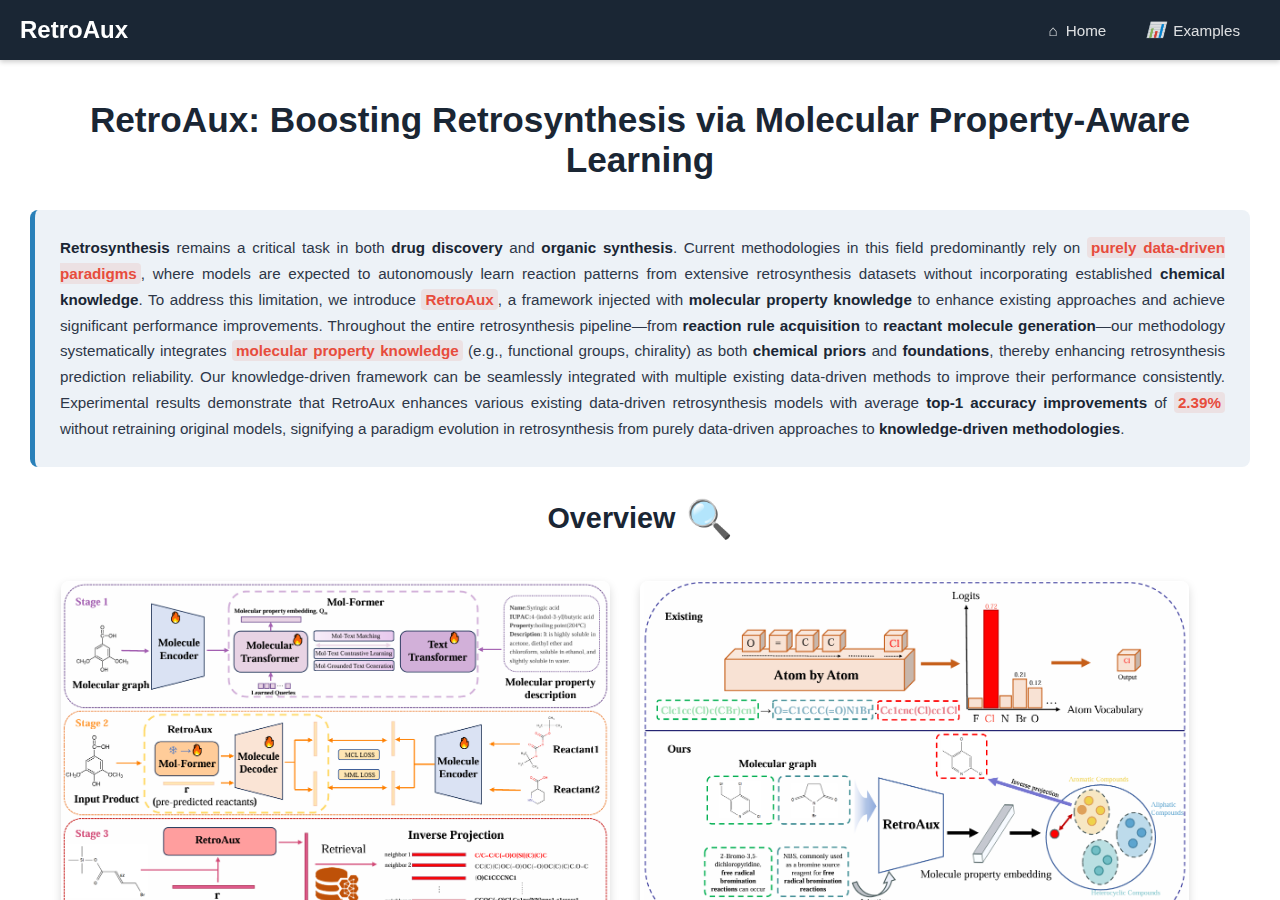
<file: index.html>
<!DOCTYPE html>
<html lang="zh-CN">
<head>
    <meta charset="UTF-8">
    <meta name="viewport" content="width=device-width, initial-scale=1.0">
    <title>RetroAux</title>
    <link rel="stylesheet" href="./css/home.css">
    <link rel="stylesheet" href="./css/head.css">
</head>
<body>
    <!-- 顶部导航栏（包含导航菜单） -->
    <nav class="top-navbar">
        <div class="logo">RetroAux</div>
        
        <!-- 水平导航菜单 -->
        <ul class="nav-menu">
            <li><a href="index.html" class="nav-item"><i>⌂</i> Home</a></li>
            <li><a href="examples.html" class="nav-item"><i>📊</i> Examples</a></li>
            <!-- <li><a href="methods.html" class="nav-item"><i>📝</i> Methods</a></li> 
            <li><a href="documentation.html" class="nav-item"><i>📚</i> Documentation</a></li> -->
        </ul>
        
<!--         <div class="navbar-right">
            <a href="about.html" class="about-link">About</a>
        </div> -->
    </nav>
    
    <!-- 主内容区 -->
    <div class="main-content" id = "content">
        <h1 class="page-title">RetroAux: Boosting Retrosynthesis via Molecular Property-Aware Learning</h1>
        
        <div class="description-container">
            <p class="description">
                <strong>Retrosynthesis</strong> remains a critical task in both <strong>drug discovery</strong> and <strong>organic synthesis</strong>. Current methodologies in this field predominantly rely on <span class="highlight">purely data-driven paradigms</span>, where models are expected to autonomously learn reaction patterns from extensive retrosynthesis datasets without incorporating established <strong>chemical knowledge</strong>. To address this limitation, we introduce <span class="highlight">RetroAux</span>, a framework injected with <strong>molecular property knowledge</strong> to enhance existing approaches and achieve significant performance improvements. 
                
                Throughout the entire retrosynthesis pipeline—from <strong>reaction rule acquisition</strong> to <strong>reactant molecule generation</strong>—our methodology systematically integrates <span class="highlight">molecular property knowledge</span> (e.g., functional groups, chirality) as both <strong>chemical priors</strong> and <strong>foundations</strong>, thereby enhancing retrosynthesis prediction reliability. Our knowledge-driven framework can be seamlessly integrated with multiple existing data-driven methods to improve their performance consistently. 
                
                Experimental results demonstrate that RetroAux enhances various existing data-driven retrosynthesis models with average <strong>top-1 accuracy improvements</strong> of <span class="highlight">2.39%</span> without retraining original models, signifying a paradigm evolution in retrosynthesis from purely data-driven approaches to <strong>knowledge-driven methodologies</strong>.
            </p>
        </div>
        
        <div class="section-title">
            Overview
            <span class="search-icon">🔍</span>
        </div>
        
        <div class="floating-images clearfix">
            <img src="./picture/method.png" alt="Method Diagram" class="floating-image">
            <img src="./picture/overview.png" alt="Overview Diagram" class="floating-image">
        </div>
    </div>

    <script src="./js/home.js"></script>
</body>
</html>
</file>
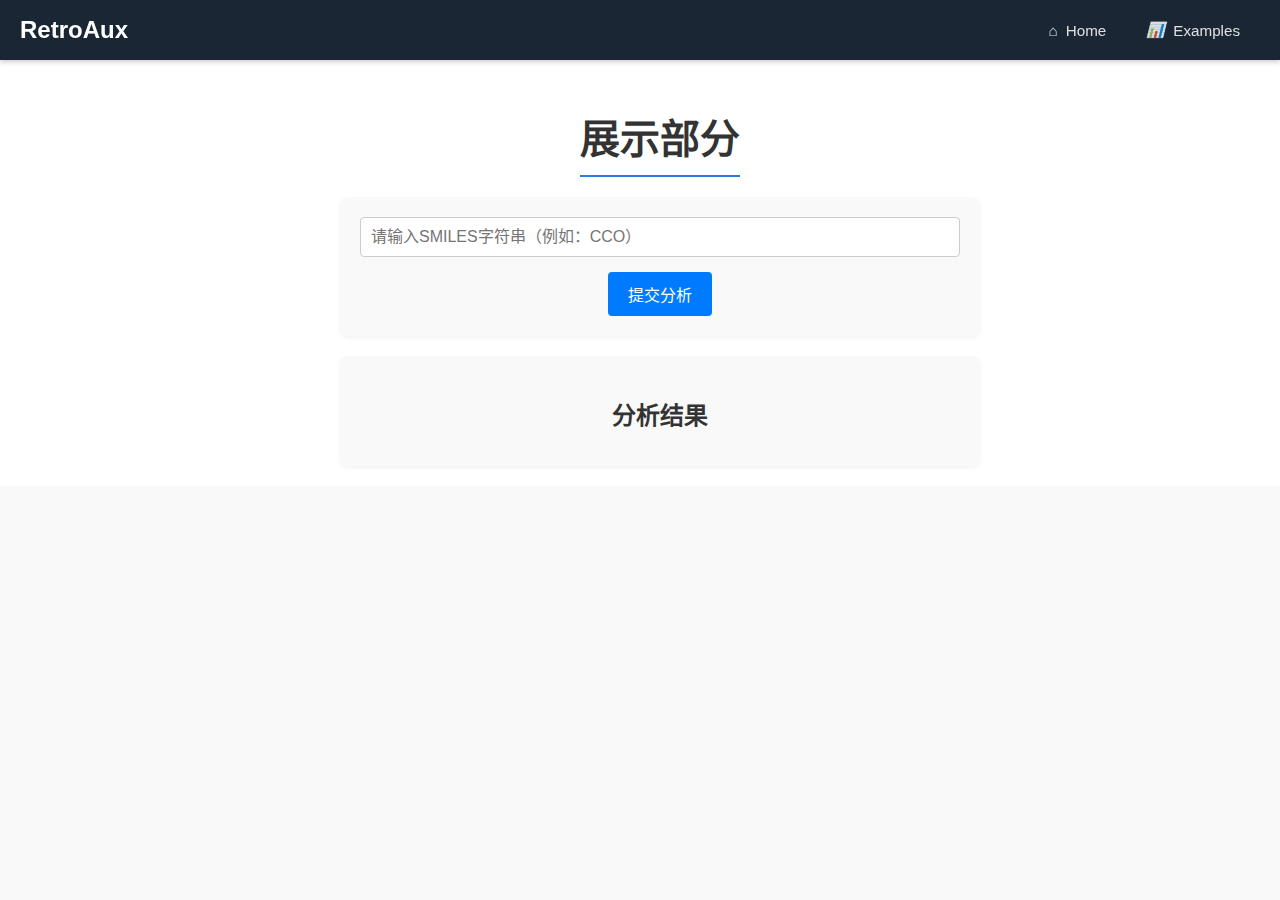
<file: examples.html>
<!DOCTYPE html>
<html lang="zh-CN">
<head>
    <meta charset="UTF-8">
    <meta name="viewport" content="width=device-width, initial-scale=1.0">
    <title>SMILES分子输入</title>
    <link rel="stylesheet" href="./css/examples.css">
    <link rel="stylesheet" href="./css/head.css">

</head>
<body>
    <!-- 顶部导航栏（包含导航菜单） -->
    <nav class="top-navbar">
        <div class="logo">RetroAux</div>
        
        <!-- 水平导航菜单 -->
        <ul class="nav-menu">
            <li><a href="index.html" class="nav-item"><i>⌂</i> Home</a></li>
            <li><a href="examples.html" class="nav-item"><i>📊</i> Examples</a></li>
        </ul>
        
<!--         <div class="navbar-right">
            <a href="about.html" class="about-link">About</a>
        </div> -->
    </nav>
    <div class="examples-layout">
        <div class="examples-container" id="content">
            <h1>展示部分</h1>
            
            <!-- 输入和输出区域 -->
            <div class="input-output-wrapper">
                <!-- 输入区域 -->
                <div class="input-section">
                    <form id="smilesForm" onsubmit="return false;">
                        <div class="input-group">
                            <input 
                                type="text" 
                                id="smilesInput" 
                                placeholder="请输入SMILES字符串（例如：CCO）"
                                autocomplete="off"
                                autocapitalize="off"
                                spellcheck="false"
                            >
                        </div>
                        <button type="button" id="submitBtn">提交分析</button>
                    </form>
                </div>

                <!-- 输出区域 -->
                <div class="output-section" id="outputSection">
                    <h2 class="output-title">分析结果</h2>
                    <div id="loadingMessage" style="display: none; color: red;">分析中...</div>
                    <div class="result-container" id="resultsContainer"></div>
                </div>
            </div>
        </div>
    </div>
    <script src="./js/examples.js"></script>
</body>
</html>
</file>
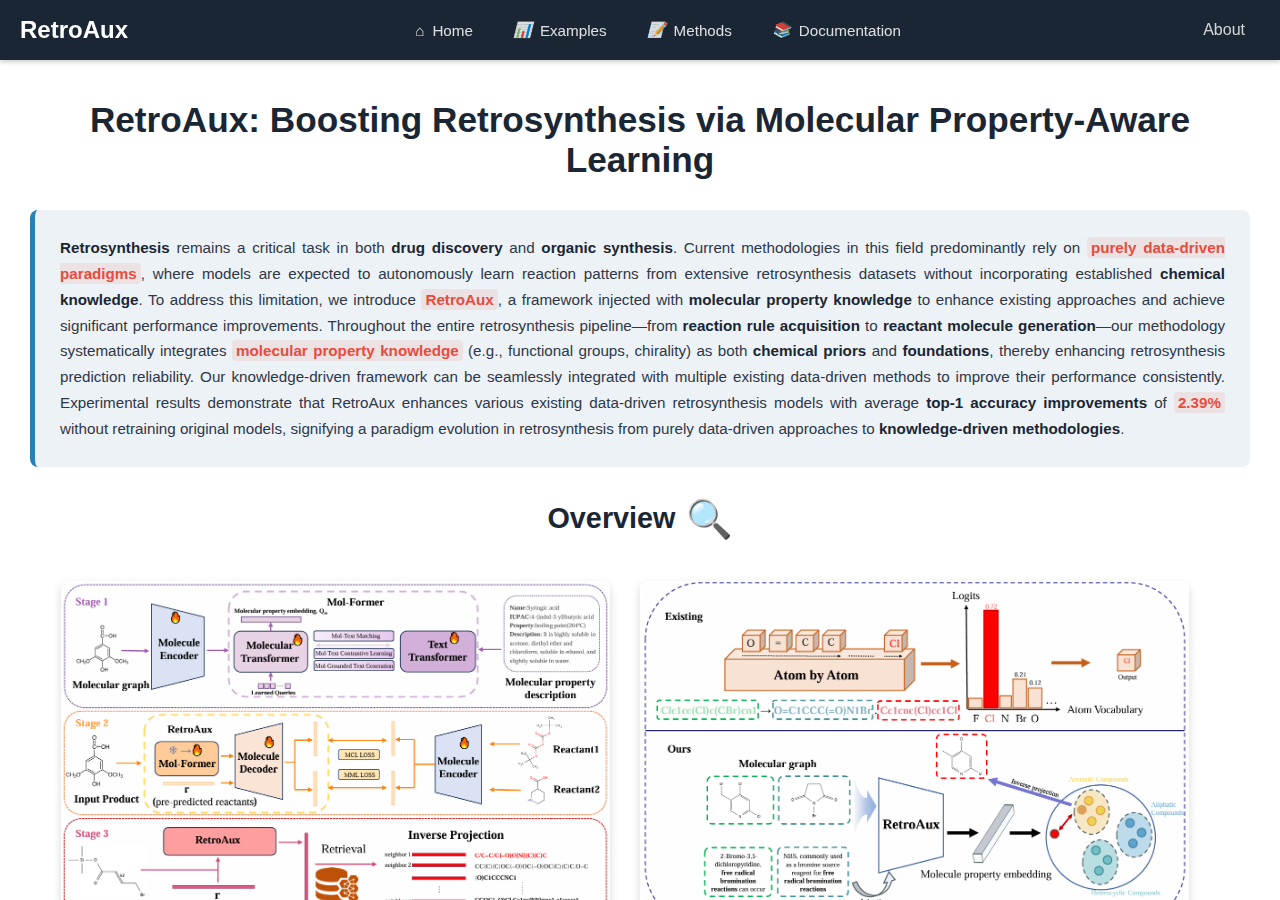
<file: home.html>
<!DOCTYPE html>
<html lang="zh-CN">
<head>
    <meta charset="UTF-8">
    <meta name="viewport" content="width=device-width, initial-scale=1.0">
    <title>RetroAux</title>
    <link rel="stylesheet" href="../css/home.css">
    <link rel="stylesheet" href="../css/head.css">
</head>
<body>
    <!-- 顶部导航栏（包含导航菜单） -->
    <nav class="top-navbar">
        <div class="logo">RetroAux</div>
        
        <!-- 水平导航菜单 -->
        <ul class="nav-menu">
            <li><a href="index.html" class="nav-item"><i>⌂</i> Home</a></li>
            <li><a href="examples.html" class="nav-item"><i>📊</i> Examples</a></li>
            <li><a href="methods.html" class="nav-item"><i>📝</i> Methods</a></li> 
            <li><a href="documentation.html" class="nav-item"><i>📚</i> Documentation</a></li>
        </ul>
        
        <div class="navbar-right">
            <a href="about.html" class="about-link">About</a>
        </div>
    </nav>
    
    <!-- 主内容区 -->
    <div class="main-content" id = "content">
        <h1 class="page-title">RetroAux: Boosting Retrosynthesis via Molecular Property-Aware Learning</h1>
        
        <div class="description-container">
            <p class="description">
                <strong>Retrosynthesis</strong> remains a critical task in both <strong>drug discovery</strong> and <strong>organic synthesis</strong>. Current methodologies in this field predominantly rely on <span class="highlight">purely data-driven paradigms</span>, where models are expected to autonomously learn reaction patterns from extensive retrosynthesis datasets without incorporating established <strong>chemical knowledge</strong>. To address this limitation, we introduce <span class="highlight">RetroAux</span>, a framework injected with <strong>molecular property knowledge</strong> to enhance existing approaches and achieve significant performance improvements. 
                
                Throughout the entire retrosynthesis pipeline—from <strong>reaction rule acquisition</strong> to <strong>reactant molecule generation</strong>—our methodology systematically integrates <span class="highlight">molecular property knowledge</span> (e.g., functional groups, chirality) as both <strong>chemical priors</strong> and <strong>foundations</strong>, thereby enhancing retrosynthesis prediction reliability. Our knowledge-driven framework can be seamlessly integrated with multiple existing data-driven methods to improve their performance consistently. 
                
                Experimental results demonstrate that RetroAux enhances various existing data-driven retrosynthesis models with average <strong>top-1 accuracy improvements</strong> of <span class="highlight">2.39%</span> without retraining original models, signifying a paradigm evolution in retrosynthesis from purely data-driven approaches to <strong>knowledge-driven methodologies</strong>.
            </p>
        </div>
        
        <div class="section-title">
            Overview
            <span class="search-icon">🔍</span>
        </div>
        
        <div class="floating-images clearfix">
            <img src="../picture/method.png" alt="Method Diagram" class="floating-image">
            <img src="../picture/overview.png" alt="Overview Diagram" class="floating-image">
        </div>
    </div>

    <script src="../js/home.js"></script>
</body>
</html>
</file>
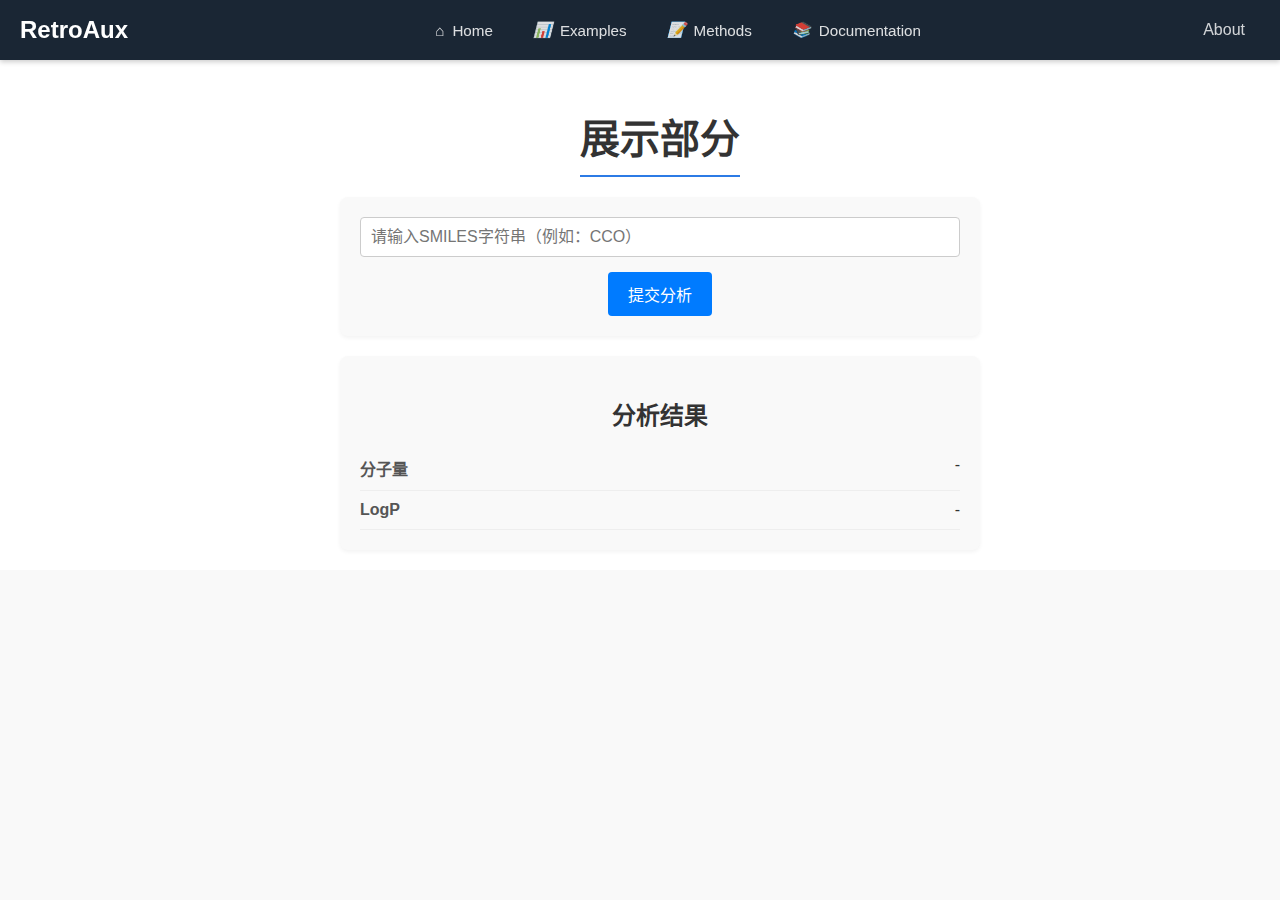
<file: html/examples.html>
<!DOCTYPE html>
<html lang="zh-CN">
<head>
    <meta charset="UTF-8">
    <meta name="viewport" content="width=device-width, initial-scale=1.0">
    <title>SMILES分子输入</title>
    <link rel="stylesheet" href="../css/examples.css">
    <link rel="stylesheet" href="../css/head.css">

    <script>
        // 在全局作用域定义函数(最早执行)
        function submitSmiles() {
            console.log("submitSmiles 函数被调用");
            
            // 获取输入值
            const smilesInput = document.getElementById('smilesInput');
            if (!smilesInput) {
                console.error("未找到输入框元素");
                return;
            }
            
            const smilesValue = smilesInput.value.trim();
            
            // 验证输入是否为空
            if (!smilesValue) {
                alert("请输入SMILES字符串");
                return;
            }
            
            // 验证SMILES格式
            const smilesRegex = /^[A-Za-z0-9@+\-\[\]\(\)=#$:\.\\\/]+$/;
            if (!smilesRegex.test(smilesValue)) {
                alert("SMILES格式不正确，请检查输入");
                return;
            }
            
            // 显示处理中状态
            const molecularWeightElement = document.getElementById('molecularWeight');
            const logPElement = document.getElementById('logP');
            
            if (molecularWeightElement) molecularWeightElement.textContent = "处理中...";
            if (logPElement) logPElement.textContent = "处理中...";
            
            // 发送数据到后端
            fetch('http://10.254.29.16:11357/upload', {
                method: 'POST',
                headers: {
                    'Content-Type': 'application/json',
                },
                body: JSON.stringify({ smiles: smilesValue }),
            })
            .then(response => {
                console.log("服务器响应状态:", response.status);
                if (!response.ok) {
                    throw new Error('服务器响应错误: ' + response.status);
                }
                return response.json();
            })
            .then(data => {
                console.log("接收到数据:", data);
                // 更新结果显示
                if (molecularWeightElement) molecularWeightElement.textContent = data.molecularWeight || '-';
                if (logPElement) logPElement.textContent = data.logP || '-';
            })
            .catch(error => {
                console.error("请求失败:", error);
                alert("请求失败，请检查网络连接或服务器状态");
                
                // 恢复默认值
                if (molecularWeightElement) molecularWeightElement.textContent = '-';
                if (logPElement) logPElement.textContent = '-';
            });
        }
    </script>
</head>
<body>
    <!-- 顶部导航栏（包含导航菜单） -->
    <nav class="top-navbar">
        <div class="logo">RetroAux</div>
        
        <!-- 水平导航菜单 -->
        <ul class="nav-menu">
            <li><a href="home.html" class="nav-item"><i>⌂</i> Home</a></li>
            <li><a href="examples.html" class="nav-item"><i>📊</i> Examples</a></li>
            <li><a href="methods.html" class="nav-item"><i>📝</i> Methods</a></li> 
            <li><a href="documentation.html" class="nav-item"><i>📚</i> Documentation</a></li>
        </ul>
        
        <div class="navbar-right">
            <a href="about.html" class="about-link">About</a>
        </div>
    </nav>
    <div class="examples-layout">
        <div class="examples-container" id="content">
            <h1>展示部分</h1>
            
            <!-- 输入和输出区域 -->
            <div class="input-output-wrapper">
                <!-- 输入区域 -->
                <div class="input-section">
                    <form id="smilesForm" onsubmit="return false;">
                        <div class="input-group">
                            <input 
                                type="text" 
                                id="smilesInput" 
                                placeholder="请输入SMILES字符串（例如：CCO）"
                                autocomplete="off"
                                autocapitalize="off"
                                spellcheck="false"
                            >
                        </div>
                        <button type="button" id="submitBtn" onclick="submitSmiles();">提交分析</button>
                    </form>
                </div>

                <!-- 输出区域 -->
                <div class="output-section" id="outputSection">
                    <h2 class="output-title">分析结果</h2>
                    <div class="result-container">
                        <div class="properties-list">
                            <div class="result-card">
                                <div class="result-property">
                                    <span class="property-name">分子量</span>
                                    <span class="property-value" id="molecularWeight">-</span>
                                </div>
                                <div class="result-property">
                                    <span class="property-name">LogP</span>
                                    <span class="property-value" id="logP">-</span>
                                </div>
                            </div>
                        </div>
                    </div>
                </div>
            </div>
        </div>
    </div>
</body>
</html>
</file>
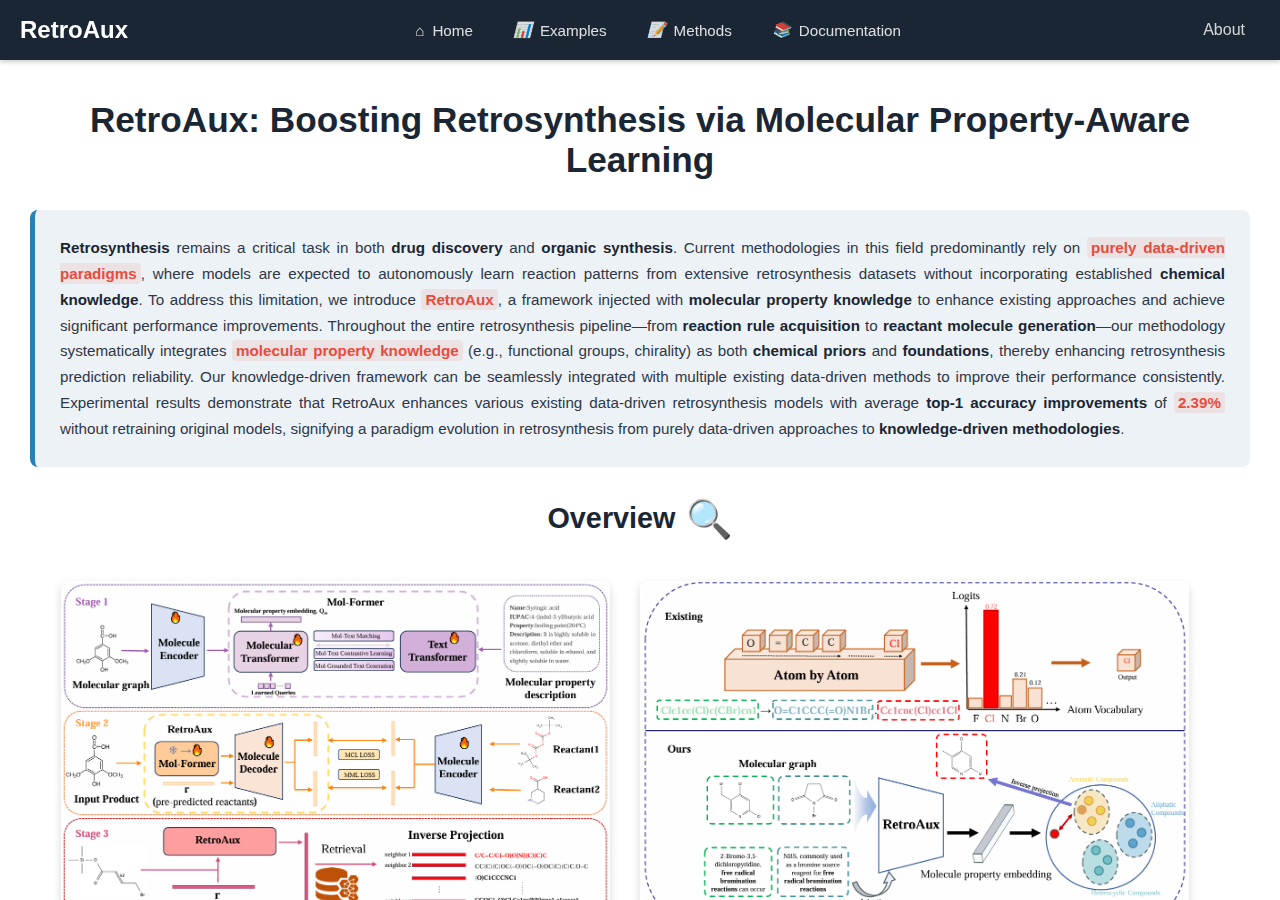
<file: html/home.html>
<!DOCTYPE html>
<html lang="zh-CN">
<head>
    <meta charset="UTF-8">
    <meta name="viewport" content="width=device-width, initial-scale=1.0">
    <title>RetroAux</title>
    <link rel="stylesheet" href="../css/home.css">
    <link rel="stylesheet" href="../css/head.css">
</head>
<body>
    <!-- 顶部导航栏（包含导航菜单） -->
    <nav class="top-navbar">
        <div class="logo">RetroAux</div>
        
        <!-- 水平导航菜单 -->
        <ul class="nav-menu">
            <li><a href="home.html" class="nav-item"><i>⌂</i> Home</a></li>
            <li><a href="examples.html" class="nav-item"><i>📊</i> Examples</a></li>
            <li><a href="methods.html" class="nav-item"><i>📝</i> Methods</a></li> 
            <li><a href="documentation.html" class="nav-item"><i>📚</i> Documentation</a></li>
        </ul>
        
        <div class="navbar-right">
            <a href="about.html" class="about-link">About</a>
        </div>
    </nav>
    
    <!-- 主内容区 -->
    <div class="main-content" id = "content">
        <h1 class="page-title">RetroAux: Boosting Retrosynthesis via Molecular Property-Aware Learning</h1>
        
        <div class="description-container">
            <p class="description">
                <strong>Retrosynthesis</strong> remains a critical task in both <strong>drug discovery</strong> and <strong>organic synthesis</strong>. Current methodologies in this field predominantly rely on <span class="highlight">purely data-driven paradigms</span>, where models are expected to autonomously learn reaction patterns from extensive retrosynthesis datasets without incorporating established <strong>chemical knowledge</strong>. To address this limitation, we introduce <span class="highlight">RetroAux</span>, a framework injected with <strong>molecular property knowledge</strong> to enhance existing approaches and achieve significant performance improvements. 
                
                Throughout the entire retrosynthesis pipeline—from <strong>reaction rule acquisition</strong> to <strong>reactant molecule generation</strong>—our methodology systematically integrates <span class="highlight">molecular property knowledge</span> (e.g., functional groups, chirality) as both <strong>chemical priors</strong> and <strong>foundations</strong>, thereby enhancing retrosynthesis prediction reliability. Our knowledge-driven framework can be seamlessly integrated with multiple existing data-driven methods to improve their performance consistently. 
                
                Experimental results demonstrate that RetroAux enhances various existing data-driven retrosynthesis models with average <strong>top-1 accuracy improvements</strong> of <span class="highlight">2.39%</span> without retraining original models, signifying a paradigm evolution in retrosynthesis from purely data-driven approaches to <strong>knowledge-driven methodologies</strong>.
            </p>
        </div>
        
        <div class="section-title">
            Overview
            <span class="search-icon">🔍</span>
        </div>
        
        <div class="floating-images clearfix">
            <img src="../picture/method.png" alt="Method Diagram" class="floating-image">
            <img src="../picture/overview.png" alt="Overview Diagram" class="floating-image">
        </div>
    </div>

    <script src="../js/home.js"></script>
</body>
</html>
</file>
<file: css/home.css>
* {
    margin: 0;
    padding: 0;
    box-sizing: border-box;
    font-family: -apple-system, BlinkMacSystemFont, "Segoe UI", Roboto, "Helvetica Neue", Arial, sans-serif;
}

html, body {
    margin: 0;
    padding: 0;
    width: 100%;
    height: 100%;
    overflow: hidden;
}

body {
    color: #333;
    background-color: #f5f5f5;
    display: flex;
    flex-direction: column;
    height: 100vh;
    overflow: hidden;
}



/* 主内容区 */
.main-content {
    flex: 1;
    padding: 30px;
    overflow-y: auto;
    height: calc(100vh - 60px);
    background-color: #ffffff;
    box-shadow: 0 0 10px rgba(0, 0, 0, 0.1);
    max-width: none; /* 原值为1200px，改为none */
    margin: 0; /* 移除水平居中 */
    width: 100%; /* 设置宽度为100% */
}

.page-title {
    text-align: center;
    font-size: 2.2rem;
    font-weight: 700;
    color: #1a2634;
    margin-bottom: 30px;
    padding-top: 10px;
}

/* 描述容器 */
.description-container {
    background-color: #edf2f7;
    border-radius: 8px;
    padding: 25px;
    margin-bottom: 30px;
    border-left: 5px solid #2980b9;
    max-width: none; /* 原值为1200px，改为none */
    width: 100%; /* 设置宽度为100% */
}

.description {
    max-width: 100%;
    margin: 0 auto;
    line-height: 1.7;
    font-size: 0.95rem;
    color: #2d3748;
    text-align: justify;
}

.description strong {
    font-weight: bold;
    color: #1a2634;
}

.description .highlight {
    font-weight: bold;
    color: #e74c3c;
    background-color: rgba(231, 76, 60, 0.1);
    padding: 2px 4px;
    border-radius: 4px;
}

.section-title {
    text-align: center;
    margin: 30px 0 20px;
    color: #1a2634;
    font-size: 1.8rem;
    font-weight: 700;
    display: flex;
    justify-content: center;
    align-items: center;
}

.search-icon {
    margin-left: 10px;
    font-size: 1.3em;
    color: #2980b9;
}

/* 浮动图片效果 */
.floating-images {
    display: flex;
    flex-wrap: wrap;
    justify-content: center;
    gap: 30px;
    margin-top: 40px;
}

.floating-image {
    width: 45%;
    height: auto;
    border-radius: 8px;
    box-shadow: 0 4px 10px rgba(0, 0, 0, 0.15);
    transition: all 0.3s ease;
    float: left;
    margin-bottom: 30px;
}

.floating-image:nth-child(odd) {
    float: left;
}

.floating-image:nth-child(even) {
    float: right;
}

.floating-image:hover {
    transform: scale(1.02);
    box-shadow: 0 6px 15px rgba(0, 0, 0, 0.2);
}

/* 清除浮动 */
.clearfix::after {
    content: "";
    display: table;
    clear: both;
}
</file>
<file: css/head.css>
/* 顶部导航栏 */
.top-navbar {
    display: flex;
    justify-content: space-between;
    align-items: center;
    padding: 0 20px;
    background-color: #1a2634;
    color: white;
    box-shadow: 0 2px 5px rgba(0, 0, 0, 0.2);
    height: 60px;
    position: sticky;
    top: 0;
    z-index: 1000;
}

.logo {
    font-size: 1.5rem;
    font-weight: bold;
    color: white;
}

/* 水平导航菜单 */
.nav-menu {
    display: flex;
    list-style: none;
    height: 100%;
}

.nav-menu li {
    height: 100%;
}

.nav-item {
    height: 100%;
    padding: 0 20px;
    display: flex;
    align-items: center;
    text-decoration: none;
    color: rgba(255, 255, 255, 0.85);
    font-size: 0.95em;
    transition: background-color 0.3s, color 0.3s;
}

.nav-item.active {
    background-color: #2980b9;
    color: white;
}

.nav-item:hover {
    background-color: #34495e;
    color: white;
}

.nav-item i {
    margin-right: 8px;
}

/* 导航栏右侧 */
.navbar-right {
    display: flex;
    align-items: center;
}

.about-link {
    color: rgba(255, 255, 255, 0.8);
    text-decoration: none;
    padding: 8px 15px;
    border-radius: 4px;
    transition: background-color 0.3s;
}

.about-link:hover {
    background-color: rgba(255, 255, 255, 0.1);
}
</file>
<file: css/examples.css>
:root {
    --primary-color: #2c7be5;
    --error-color: #ff4444;
    --success-color: #00C851;
    --background-color: #f8f9fa;
    --border-color: #e9ecef;
}

/* 全局设置 */
body, html {
    margin: 0;
    padding: 0;
    width: 100%;
    height: 100%;
    font-family: -apple-system, BlinkMacSystemFont, "Segoe UI", Roboto, Arial, sans-serif;
    background-color: #f9f9f9; /* 页面背景色 */
}

/* 顶部导航栏 */
.top-navbar {
    display: flex;
    justify-content: space-between;
    align-items: center;
    padding: 0 20px;
    background-color: #1a2634;
    color: white;
    box-shadow: 0 2px 5px rgba(0, 0, 0, 0.2);
    height: 60px;
    position: sticky;
    top: 0;
    z-index: 1000;
}

.logo {
    font-size: 1.5rem;
    font-weight: bold;
    color: white;
}



/* 导航栏右侧 */
.navbar-right {
    display: flex;
    align-items: center;
}

.about-link {
    color: rgba(255, 255, 255, 0.8);
    text-decoration: none;
    padding: 8px 15px;
    border-radius: 4px;
    transition: background-color 0.3s;
}

.about-link:hover {
    background-color: rgba(255, 255, 255, 0.1);
}

.examples-decor.left {
    left: 0;
    background: linear-gradient(to right, rgba(44, 123, 229, 0.05), transparent);
}

.examples-decor.right {
    right: 0;
    background: linear-gradient(to left, rgba(44, 123, 229, 0.05), transparent);
}

/* 主内容容器 */
.examples-container {
    width: 100%; /* 撑满屏幕宽度 */
    height: 100%; /* 撑满屏幕高度 */
    max-width: none; /* 取消最大宽度限制 */
    max-height: none; /* 取消最大高度限制 */
    background-color: #ffffff; /* 白色背景 */
    border-radius: 0; /* 去掉圆角 */
    box-shadow: none; /* 去掉阴影 */
    padding: 20px;
    display: flex;
    flex-direction: column;
    justify-content: center; /* 垂直居中内容 */
    align-items: center; /* 水平居中内容 */
    text-align: center; /* 文本居中 */
}

/* 标题样式 */
.examples-container h1 {
    font-size: 2.5rem;
    color: #333;
    margin-bottom: 20px;
    border-bottom: 2px solid #2c7be5;
    padding-bottom: 10px;
}

/* 输入和输出区域 */
.input-output-wrapper {
    display: flex;
    flex-direction: column;
    gap: 20px;
    align-items: center;
    width: 100%;
}

/* 输入区域样式 */
.input-section {
    background-color: #f9f9f9;
    border-radius: 8px;
    padding: 20px;
    width: 100%;
    max-width: 600px; /* 限制输入区域宽度 */
    box-shadow: 0 2px 4px rgba(0, 0, 0, 0.05);
}

.input-group {
    display: flex; /* 使用 flex 布局 */
    align-items: center; /* 垂直居中对齐 */
    gap: 10px; /* 输入框和按钮之间的间距 */
}

.input-group input {
    width: 100%;
    padding: 12px 15px;
    border: 2px solid #ddd;
    border-radius: 8px;
    font-size: 16px;
    transition: all 0.3s ease;
}

.input-group input:focus {
    border-color: #2c7be5;
    outline: none;
    box-shadow: 0 0 0 3px rgba(44, 123, 229, 0.1);
}

#smilesInput {
    flex: 1; /* 输入框占据剩余空间 */
    padding: 10px; /* 内边距，确保输入框内容不贴边 */
    font-size: 16px; /* 字体大小 */
    border: 1px solid #ccc; /* 边框颜色 */
    border-radius: 4px; /* 圆角 */
}

button#submitBtn {
    margin-top: 15px;
    padding: 10px 20px; /* 按钮内边距 */
    font-size: 16px; /* 字体大小 */
    background-color: #007bff; /* 按钮背景色 */
    color: white; /* 按钮文字颜色 */
    border: none; /* 去掉边框 */
    border-radius: 4px; /* 圆角 */
    cursor: pointer; /* 鼠标悬停时显示手型 */
    transition: background-color 0.3s ease;
}

button#submitBtn:hover {
    background-color: #0056b3; /* 鼠标悬停时的背景色 */
}

/* 输出区域样式 */
.output-section {
    background-color: #f9f9f9;
    border-radius: 8px;
    padding: 20px;
    width: 100%;
    max-width: 600px; /* 限制输出区域宽度 */
    box-shadow: 0 2px 4px rgba(0, 0, 0, 0.05);
}

.output-title {
    font-size: 1.5rem;
    color: #333;
    margin-bottom: 15px;
}

.result-container {
    display: flex;
    flex-direction: column;
    align-items: center;
    gap: 15px;
}

.molecule-visualization img {
    max-width: 100%;
    height: auto;
    border-radius: 8px;
    border: 1px solid #ddd;
    padding: 10px;
    background-color: #f9f9f9;
}

.properties-list {
    width: 100%;
    text-align: left;
}

.result-property {
    display: flex;
    justify-content: space-between;
    padding: 10px 0;
    border-bottom: 1px solid #eee;
}

.property-name {
    font-weight: bold;
    color: #555;
}

.property-value {
    color: #333;
}

/* 响应式设计 */
@media (max-width: 768px) {
    .examples-container {
        padding: 15px;
    }
    .examples-layout {
        flex-direction: column;
    }
    .examples-container {
        width: 100%;
        margin: 20px;
    }
    .examples-decor {
        display: none; /* 小屏幕隐藏装饰 */
    }
    .input-section, .output-section {
        max-width: 100%; /* 小屏幕下宽度自适应 */
    }
}
</file>
